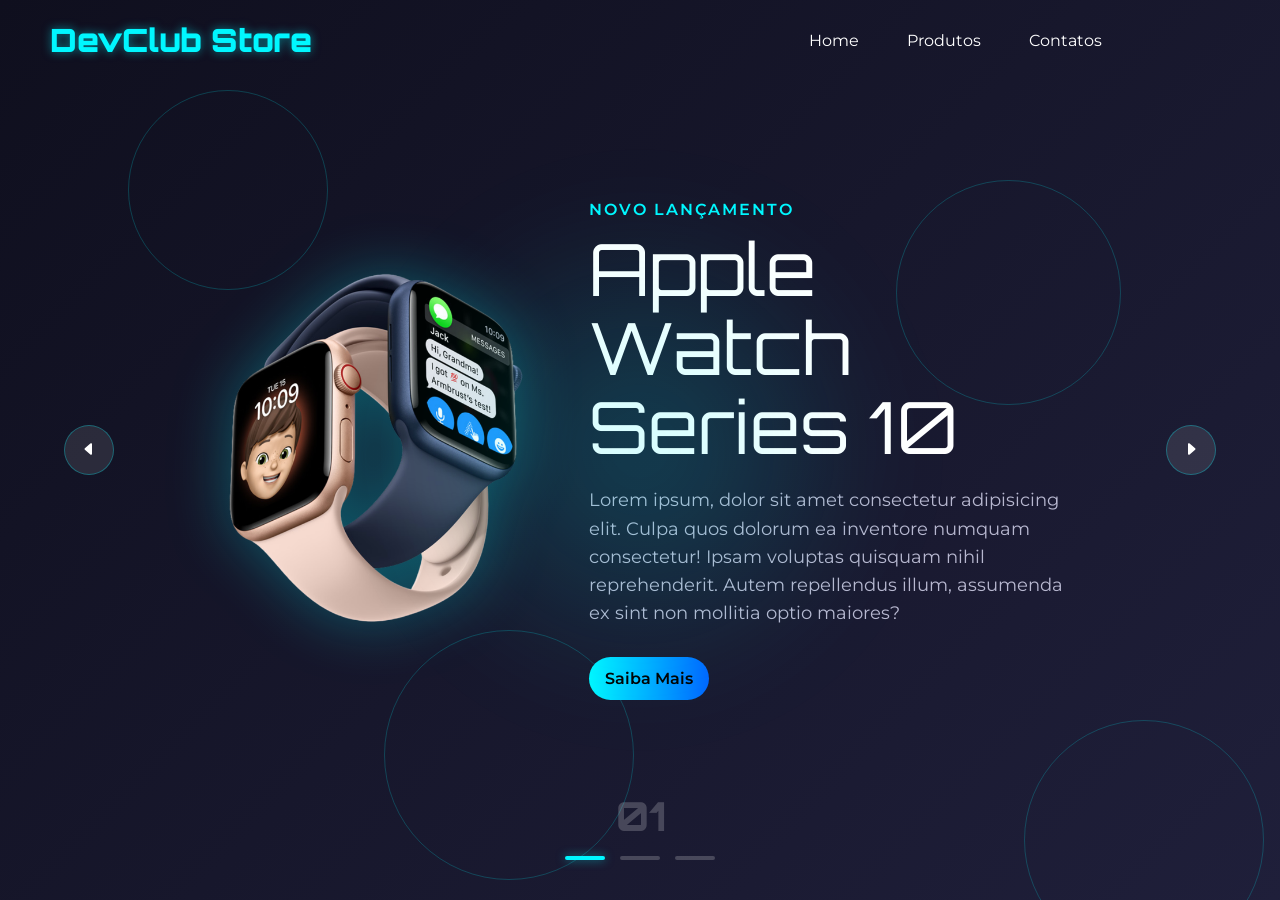
<file: index.html>
<!DOCTYPE html>
<html lang="en">

<head>
    <link rel="preconnect" href="https://fonts.googleapis.com">
    <link rel="preconnect" href="https://fonts.gstatic.com" crossorigin>
    <link
        href="https://fonts.googleapis.com/css2?family=Montserrat:ital,wght@0,100..900;1,100..900&family=Orbitron:wght@400..900&display=swap"
        rel="stylesheet">
    <meta charset="UTF-8">
    <meta name="viewport" content="width=device-width, initial-scale=1.0">
    <link rel="stylesheet" href="styles.css">
    <title>DevClub Store</title>
</head>

<body>

    <!--Cabeçalho-->
    <header>
        <div class="logo">DevClub Store</div>
        <nav>
            <ul>
                <li>Home</li>
                <li>Produtos</li>
                <li>Contatos</li>
            </ul>
        </nav>
    </header>

    <!--Conteúdo-->

    <!--Circulos do backgroud do site-->
    <main class="container">
        <div class="tech-cirlce">
            <div class="circle"></div>
            <div class="circle"></div>
            <div class="circle"></div>
            <div class="circle"></div>
        </div>

        <!--Lista dos conteúdos da página-->
        <div class="list">
            <div class="item active">

                <div class="product-img">
                    <img src="img/apple-watch.png" alt="apple-watch">
                </div>

                <div class="content">
                    <p class="product-tag">Novo Lançamento</p>
                    <p class="product-name">Apple Watch Series 10</p>
                    <p class="product-description">Lorem ipsum, dolor sit amet consectetur adipisicing elit. Culpa quos
                        dolorum ea inventore numquam consectetur! Ipsam voluptas quisquam nihil reprehenderit. Autem
                        repellendus illum, assumenda ex sint non mollitia optio maiores?</p>
                    <button class="btn">Saiba Mais</button>
                </div>

            </div>

            <div class="item">

                <div class="product-img">
                    <img src="img/air-pods.png" alt="apple-watch">
                </div>

                <div class="content">
                    <p class="product-tag">Som Premium</p>
                    <p class="product-name">Air Pods Max</p>
                    <p class="product-description">Lorem ipsum, dolor sit amet consectetur adipisicing elit. Culpa quos
                        dolorum ea inventore numquam consectetur! Ipsam voluptas quisquam nihil reprehenderit. Autem
                        repellendus illum, assumenda ex sint non mollitia optio maiores?</p>
                    <button class="btn">Saiba Mais</button>
                </div>

            </div>

            <div class="item">

                <div class="product-img">
                    <img src="img/vision-pro.png" alt="vision-pro">
                </div>

                <div class="content">
                    <p class="product-tag">ALta Performace</p>
                    <p class="product-name">Vision Pro</p>
                    <p class="product-description">Lorem ipsum, dolor sit amet consectetur adipisicing elit. Culpa quos
                        dolorum ea inventore numquam consectetur! Ipsam voluptas quisquam nihil reprehenderit. Autem
                        repellendus illum, assumenda ex sint non mollitia optio maiores?</p>
                    <button class="btn">Saiba Mais</button>
                </div>

            </div>


        </div>

        <div class="arrows">
            <button class="arrow-btn" id="prev">
                <svg xmlns="http://www.w3.org/2000/svg" width="16" height="16" fill="#fff"
                    class="bi bi-caret-left-fill" viewBox="0 0 16 16">
                    <path
                        d="m3.86 8.753 5.482 4.796c.646.566 1.658.106 1.658-.753V3.204a1 1 0 0 0-1.659-.753l-5.48 4.796a1 1 0 0 0 0 1.506z" />
                </svg>
            </button>
            <button class="arrow-btn" id="next">
                <svg xmlns="http://www.w3.org/2000/svg" width="16" height="16" fill="#fff"
                    class="bi bi-caret-right-fill" viewBox="0 0 16 16">
                    <path
                        d="m12.14 8.753-5.482 4.796c-.646.566-1.658.106-1.658-.753V3.204a1 1 0 0 1 1.659-.753l5.48 4.796a1 1 0 0 1 0 1.506z" />
                </svg>
            </button>
        </div>

        <div class="indicators">
            <div class="numbers">01</div>
            <div class="dots">
                <div class="dot active"></div>
                <div class="dot"></div>
                <div class="dot"></div>
            </div>
        </div>

    </main>

    <script src="scripts.js"></script>
</body>

</html>
</file>
<file: styles.css>
* {
    margin: 0;
    padding: 0;
    list-style: none;
    box-sizing: border-box;
    font-family: "Montserrat", sans-serif;
}

body {
    background-color: #0f0f1e;
    color: #fff;
    font-size: 16px;
    overflow: hidden; /*Impossibilita o scroll da página*/
}

header{
    position: fixed;
    top: 0;
    padding: 20px 50px;
    display: flex; /*Já coloca os item uns ao lado do outro*/
    justify-content: space-between; /*joga os itens um pra cada lado*/
    width: 90vw;
    align-items: center;
    z-index: 3;
}

.logo{
    font-family: "Orbitron", sans-serif;
    font-size: 2rem; /*Tamanho da fonte*/
    font-weight: 900; /*Grossura da fonte*/
    color: #00f7ff;
    text-shadow: 0 0 10px rgba(0, 247, 255, 0.5); /*SObreamento da fonte*/
}

header nav ul{
    display: flex;
    gap: 48px; /*Espaçamento entre os itens da lista*/
}

header nav ul li {
    cursor: pointer;
    position: relative;
    padding: 5px 0;
}

/*after indica DEPOIS*/
header nav ul li::after {
    content: '';
    position: absolute;
    left: 0;
    bottom: 0;
    width: 0;
    height: 2px;
    background-color: #00f7ff;
    transition: width 0.3s ease;
}

/*hover inidca quando o mouse estiver em cima do elemente*/
header nav ul li:hover::after{
    width: 100%;
}

.container {
    height: 100vh;
    position: relative;
    background: linear-gradient(135deg, #0f0f1e 0%, #1f1f3a 100%);
    overflow: hidden;
}

/*Before indica depois*/
.container::before {
    content: '';
    position: absolute;
    width: 500px;
    height: 500px;
    border-radius: 50%;
    background: radial-gradient(circle, rgba(0, 247, 255, 0.2) 0%, rgba(15, 15, 30, 0) 70%);
    top: 50%;
    left: 50%;
    transform: translate(-50%, -50%);
    filter: blur(50px);
    z-index: 1;
    animation: pulse 2.5s infinite alternate;
}

/*Criando animação*/

@keyframes pulse {
    0%{
        opacity: 0.5;
        transform: translate(-50%, -50%) scale(0.8);
    }
    100%{
        opacity: 1;
        transform: translate(-50%, -50%) scale(2);
    }
}

.list{
    width: 80%;
    height: 100%;
    margin: 0 auto;
    position: relative;
}

.item {
    position: absolute;
    inset: 0;
    display: flex;
    justify-content: center;
    align-items: center;
    opacity: 0;

    /* Animação */
    transform: translateX(100vw);
    transition: transform 0.7s ease-in-out, opacity 0.7s ease-in-out;
}

.active {
    opacity: 1;
    transform: translateX(0);
}

.product-img{
    width: 45%;
    height: 100%;
    display: flex;
    align-items: center;
    justify-content: center;
    position: relative;
    z-index: 2;
}

.product-img img{
    max-width: 80%;
    max-height: 60%;
    filter: drop-shadow(0 0 30px rgba(0, 247, 255, 0.3));

    /* Animação */

    transform: translateX(400px);
    opacity: 0;
    transition: transform 0.6s ease, opacity 0.6s ease;
    transition-delay: 0.5s;
}

.active .product-img img{
    transform: translateX(0);
    opacity: 1;
}

.content{
    width: 55%;
    padding-right: 80px;
    display: flex;
    align-items: flex-start;
    justify-content: center;
    z-index: 2;
    flex-direction: column;
}

.product-tag{
    font-size: 1rem;
    text-transform: uppercase;
    color: #00f7ff;
    font-weight: 600;
    letter-spacing: 2px; /*Espaçamento das letras*/
    margin-bottom: 10px;

/* Animação */

transform: translateX(400px);
opacity: 0;
transition: transform 0.6s ease, opacity 0.6s ease;
transition-delay: 0.5s;
}

.active .product-tag{
transform: translateX(0);
opacity: 1;
}

.product-name{
    font-size: 4.5rem;
    font-family: "Orbitron", sans-serif;
    line-height: 1.1; /*Altura da linha*/
    margin-bottom: 20px;

/* Animação */

transform: translateX(400px);
opacity: 0;
transition: transform 0.6s ease, opacity 0.6s ease;
transition-delay: 0.5s;
}

.active .product-name{
transform: translateX(0);
opacity: 1;
}

.product-description {
    font-size: 1.1rem;
    color: #b8b8d0;
    line-height: 1.6;
    margin-bottom: 30px;
    max-width: 600px;

/* Animação */

transform: translateX(400px);
opacity: 0;
transition: transform 0.6s ease, opacity 0.6s ease;
transition-delay: 0.5s;
}

.active .product-description{
transform: translateX(0);
opacity: 1;
}

.btn {
    padding: 12px 16px;
    background: linear-gradient(90deg, #00f7ff, #0066ff);
    border-radius: 30px;
    color: #000;
    font-size: 1rem;
    font-weight: 600;
    cursor: pointer;
    border: none;
    transition: all 0.4s ease;

/* Animação */

transform: translateX(400px);
opacity: 0;
transition: transform 0.6s ease, opacity 0.6s ease;
transition-delay: 0.5s;
}

.active .btn{
transform: translateX(0);
opacity: 1;
}

.btn:hover {
    padding: 14px 18px;
    font-weight: 700;
    filter: drop-shadow(0 0 30px rgba(0, 247, 255, 0.3));
}

.arrows{
    position: absolute;
    width: 90%;
    display: flex;
    transform: translate(-50%, -50%);
    justify-content: space-between;
    top: 50%;
    left: 50%;
    z-index: 5;
}

.arrow-btn{
    border-radius: 50%;
    width: 50px;
    height: 50px;
    cursor: pointer;
    background-color: rgba(255, 255, 255, 0.1);
    border: 1px solid rgba(0, 247, 255, 0.3);
}

.arrow-btn:hover{
    background-color: rgba(0, 247, 255, 0.2);
    border-color: #00f7ff;
}

.indicators{
    position: absolute;
    display: flex;
    bottom: 40px;
    left: 50%;
    transform: translateX(-50%);
    flex-direction: column;
    align-items: center;
    gap: 15px;
    z-index: 5;
}

.numbers{
    font-family: "Orbitron", sans-serif;
    font-weight: 800;
    font-size: 2.5rem;
    color: rgba(255, 255, 255, 0.2);
}

.dots{
    display: flex;
    gap: 15px;
}

.dot{
    width: 40px;
    height: 4px;
    background-color: rgba(255, 255, 255, 0.2);
    border-radius: 2px;
}

.dot.active{
    background-color: #00f7ff;
    box-shadow: 0 0 10px rgba(0, 247, 255, 0.5);
}

.tech-circle{
    position: absolute;
    top: 0;
    left: 0;
    height: 100%;
    width: 100%;
    overflow: hidden;
}

.circle{
    position: absolute;
    border-radius: 50%;
    border: 1px solid rgba(0, 247, 255, 0.2);
}

.circle:nth-child(1){
    height: 200px;
    width: 200px;
    top: 10%;
    left: 10%;
}

.circle:nth-child(2){
    height: 240px;
    width: 240px;
    top: 80%;
    left: 80%;
}

.circle:nth-child(3){
    height: 225px;
    width: 225px;
    top: 20%;
    left: 70%;
}

.circle:nth-child(4){
    height: 250px;
    width: 250px;
    top: 70%;
    left: 30%;
}
</file>
